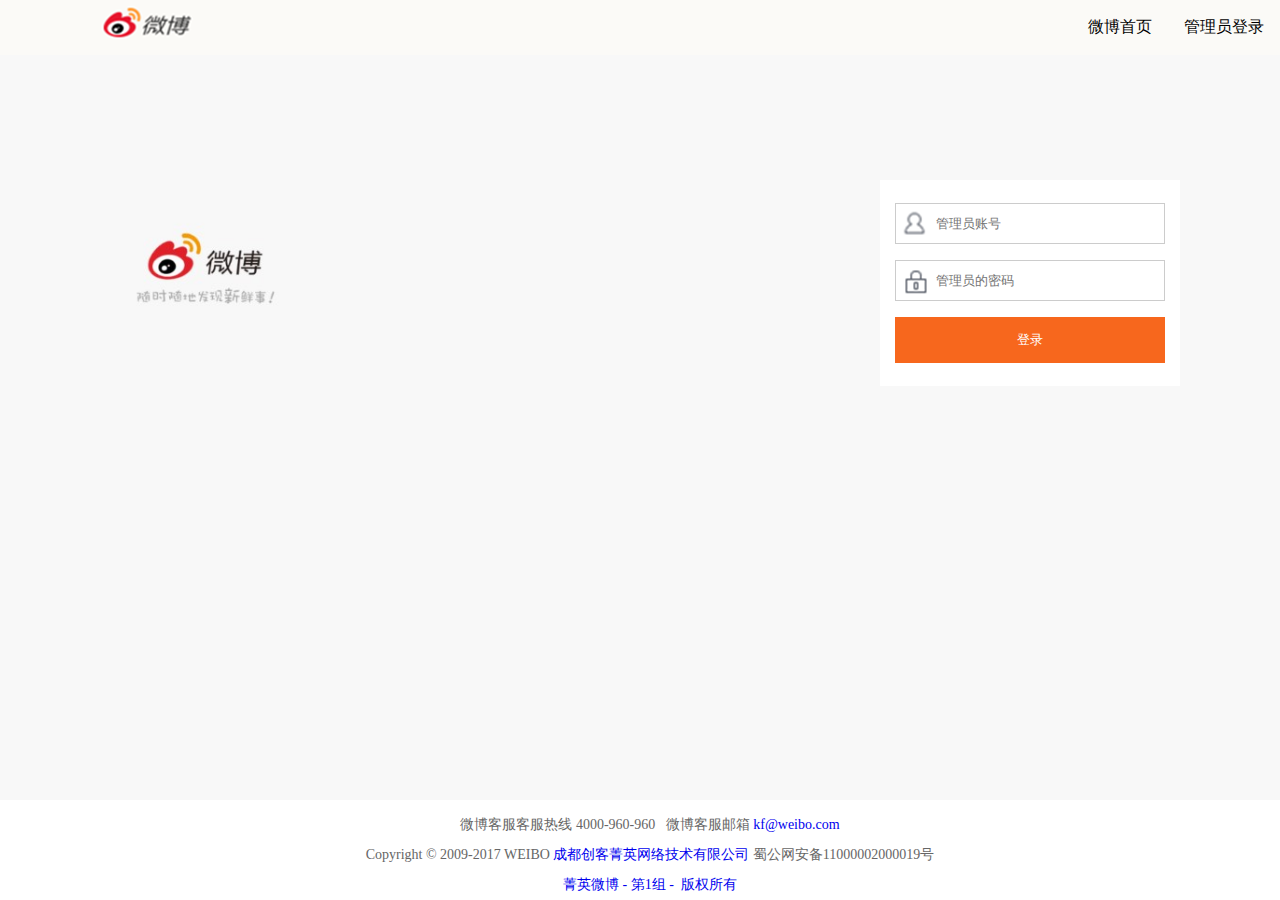
<file: admin/index.html>
<html>

<head>
<meta http-equiv="Content-Type" content="text/html; charset=utf-8" />
<link rel="shortcut icon" href="../images/favicon.ico"
	type="image/x-icon" />
<title>管理员登录</title>
<link href="../css/login.css" rel="stylesheet" />
<link href="../css/base.css" rel="stylesheet" />
<script type="text/javascript" src="../js/login.js"></script>
</head>

<body style="background: #f8f8f8;">
	<!--顶部导航栏-->
	<!--顶部导航栏-->
	<div class="header">
		<!--顶部导航栏logo-->
		<div class="logo">
			<img src="../images/weibo.png" />
		</div>
		<!--导航菜单-->
		<ul>

			<li><a href="./">管理员登录</a></li>
			<li><a href="../">微博首页</a></li>
		</ul>
	</div>
	<!--登录背景-->
	<div class="login_bg"></div>
	<!--登录盒子-->
	<div id="login" class="login">
		<!--登录表单-->
		<form name="loginForm" class="login_content" action="login.action"
			method="post">
			<!--登录内容区-->
			<div class="container">
				<input type="text" placeholder="管理员账号" name="account"
					class="account" id="account" /> <input type="password"
					placeholder="管理员的密码" name="userpass" class="userpass" id="userpass" />

				<button type="submit" onclick="saveInfo(event);">登录</button>
				<a id="result" style="color: red;"></a>
			</div>
		</form>
	</div>
	<!--底部信息栏-->
	<div class="footer">
		<p>
			微博客服客服热线 4000-960-960&nbsp;&nbsp;&nbsp;微博客服邮箱 <a
				href="mailto:kf@weibo.com">kf@weibo.com</a>
		</p>
		<p>
			Copyright © 2009-2017 WEIBO <a href="../about.html" title="点击查看 关于微博">成都创客菁英网络技术有限公司</a>
			蜀公网安备11000002000019号
		</p>
		<p>
			<a href="../about.html" title="点击查看 关于微博">菁英微博 - 第1组 - &nbsp;版权所有</a>
		</p>
	</div>
</body>

</html>
</file>
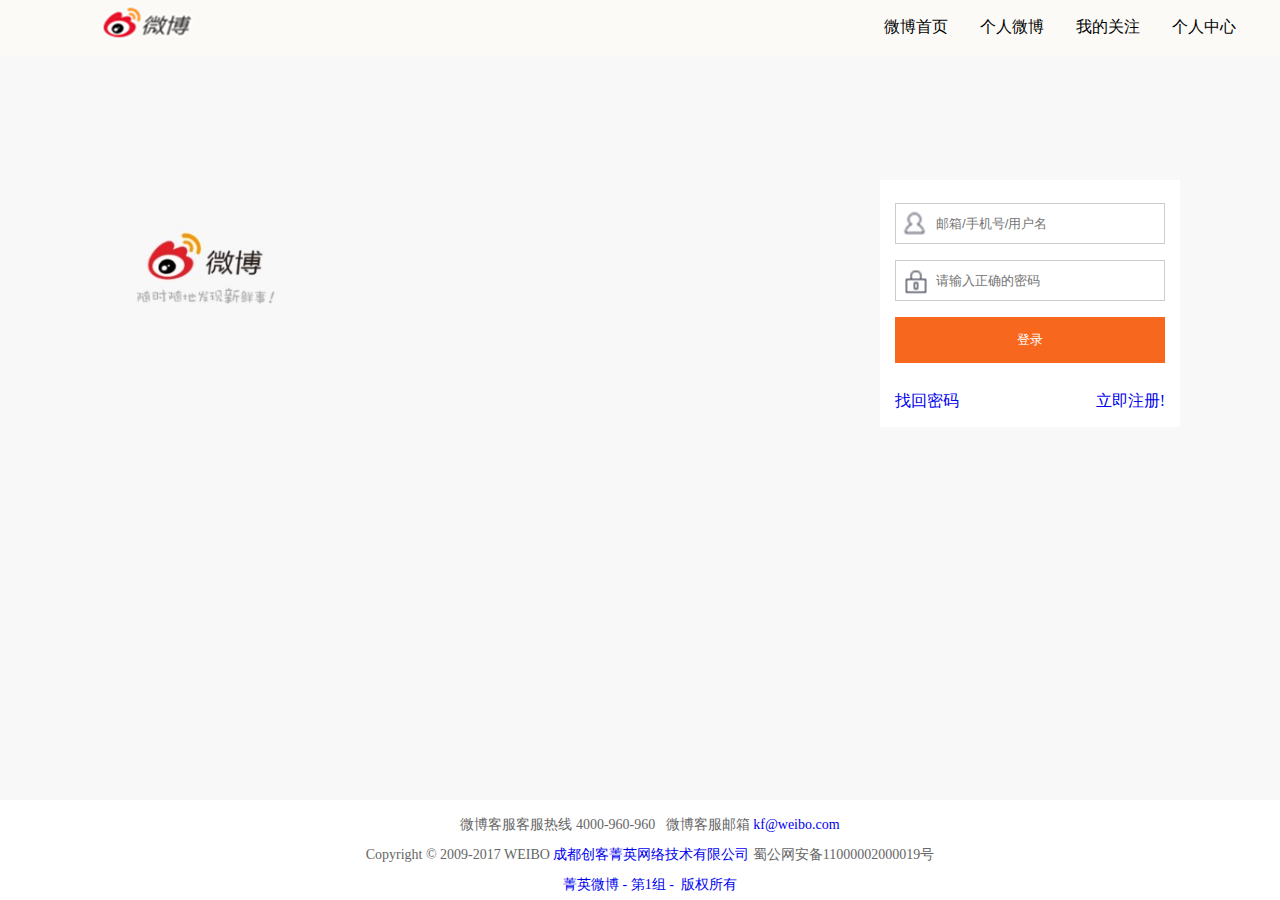
<file: login/index.html>
<html>
<head>
<meta http-equiv="Content-Type" content="text/html; charset=utf-8" />
<link rel="shortcut icon" href="../images/favicon.ico"
	type="image/x-icon" />
<title>登录微博</title>
<link href="../css/login.css" rel="stylesheet" />
<link href="../css/base.css" rel="stylesheet" />
<script type="text/javascript" src="../js/login.js"></script>
<style type="text/css">
table td {
	padding: 10px 0;
}

table td input {
	height: 24px;
}

.header ul {
	padding: 0 28px;
}
</style>
</head>

<body style="background: #f8f8f8;">
	<!--顶部导航栏-->
	<div class="header">
		<!--顶部导航栏logo-->
		<div class="logo">
			<img src="../images/weibo.png" />
		</div>
		<!--导航菜单-->
		<ul>
			<!--登录后可下拉的个人中心，默认隐藏display:none;登陆后display:inline-block;-->
			<li><a href="../userCenter.do">个人中心</a></li>
			<li><a href="../myFollow.do">我的关注</a></li>
			<li><a href="../myWeibo.do">个人微博</a></li>
			<li><a href="../">微博首页</a></li>
		</ul>

	</div>


	<!--登录背景-->
	<div class="login_bg"></div>
	<!--登录盒子-->
	<div id="login" class="login">
		<!--登录表单-->
		<form class="login_content" name="loginForm" action="login.action"
			method="post">
			<!--登录内容区-->
			<div class="container">
				<input type="text" placeholder="邮箱/手机号/用户名" name="account"
					class="account" id="account" /> <input type="password"
					placeholder="请输入正确的密码" name="userpass" class="userpass"
					id="userpass" />

				<button type="submit" onclick="saveInfo(event);">登录</button>

				<p id="result" style="color: red; text-align: center;height: 20px;">
				<p>

					<a href="../findPW/">找回密码</a> <a style="float: right;"
						style="float:right;" href="register.html">立即注册!</a>
			</div>
		</form>
	</div>
	<!--底部信息栏-->
	<div class="footer">
		<p>
			微博客服客服热线 4000-960-960&nbsp;&nbsp;&nbsp;微博客服邮箱 <a
				href="mailto:kf@weibo.com">kf@weibo.com</a>
		</p>
		<p>Copyright © 2009-2017 WEIBO <a href="about.html" title="点击查看 关于微博">成都创客菁英网络技术有限公司</a> 蜀公网安备11000002000019号</p>
		<p><a href="about.html" title="点击查看 关于微博">菁英微博 - 第1组 - &nbsp;版权所有</a></p>
	</div>
</body>

</html>
</file>
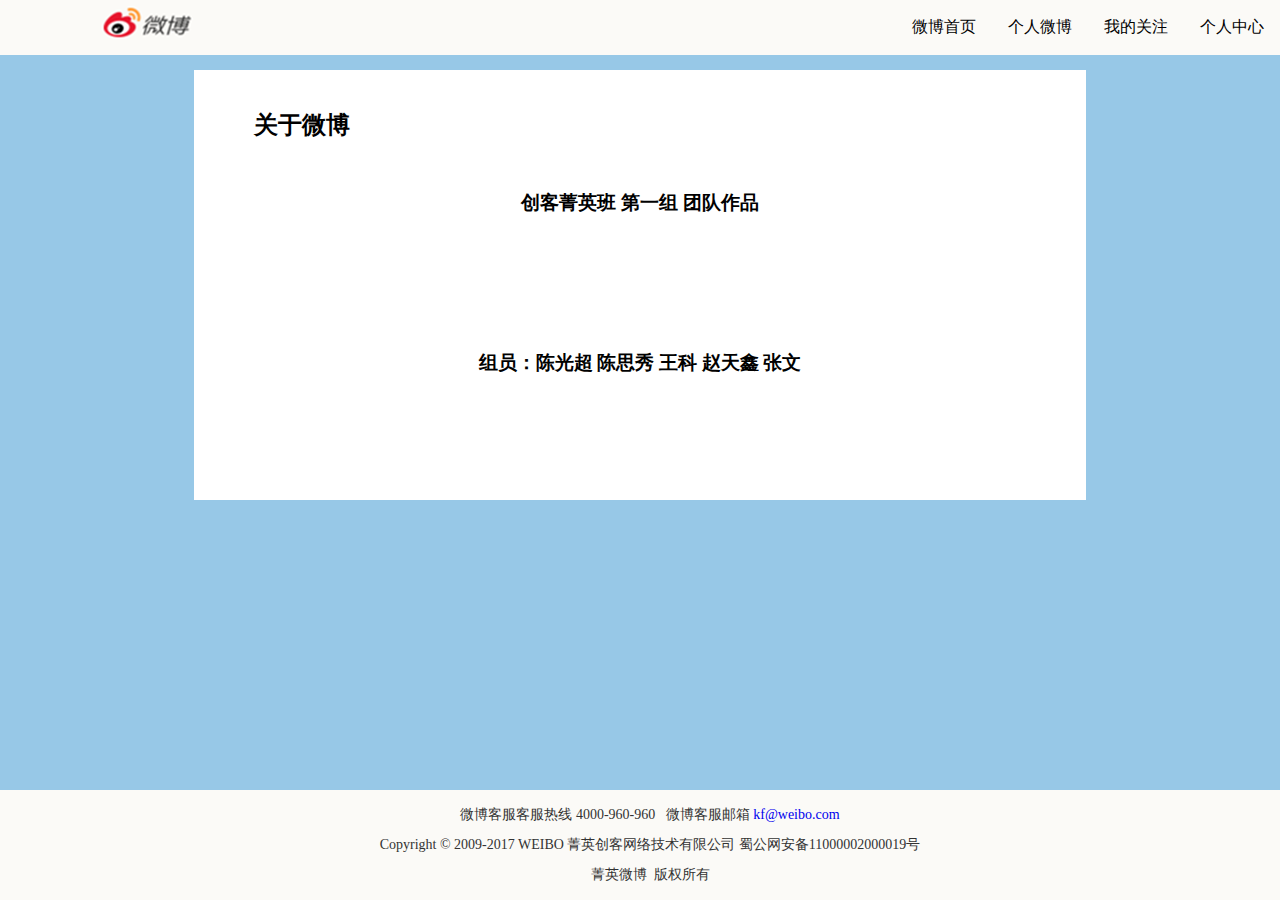
<file: about.html>
<!DOCTYPE html PUBLIC "-//W3C//DTD XHTML 1.0 Transitional//EN" "http://www.w3.org/TR/xhtml1/DTD/xhtml1-transitional.dtd">
<html xmlns="http://www.w3.org/1999/xhtml">

<head>
<meta http-equiv="Content-Type" content="text/html; charset=utf-8" />
<link rel="shortcut icon" href="images/favicon.ico" type="image/x-icon" />
<title>个人中心-微博</title>
<link href="css/base.css" rel="stylesheet" />
<link href="css/about.css" rel="stylesheet" />
</head>

<body>
	<!--顶部导航栏-->
	<div class="header">
		<!--顶部导航栏logo-->
		<div class="logo">
			<img src="images/weibo.png" />
		</div>
		<!--导航菜单-->
		<ul>

			<!--登陆前后div的class一样，因此设置了不同id，请获取不同id改变display-->
			<li><a href="userCenter.do">个人中心</a></li>
			<li><a href="myFollow.do">我的关注</a></li>
			<li><a href="myWeibo.do">个人微博</a></li>
			<li><a href="./">微博首页</a></li>
		</ul>
	</div>
	<!--内容区-->
	<div class="content">
		<div class="title">
			<h2>关于微博</h2>
		</div>
		<h3 style="text-align: center;">创客菁英班 第一组 团队作品</h3>
		<h3>组员：陈光超 陈思秀 王科 赵天鑫 张文</h3>
	</div>

	<!--底部信息栏-->
	<div class="footer">
		<p>
			微博客服客服热线 4000-960-960&nbsp;&nbsp;&nbsp;微博客服邮箱 <a
				href="mailto:kf@weibo.com">kf@weibo.com</a>
		</p>
		<p>Copyright © 2009-2017 WEIBO 菁英创客网络技术有限公司 蜀公网安备11000002000019号</p>
		<p>菁英微博 &nbsp;版权所有</p>
	</div>
</body>

</html>
</file>
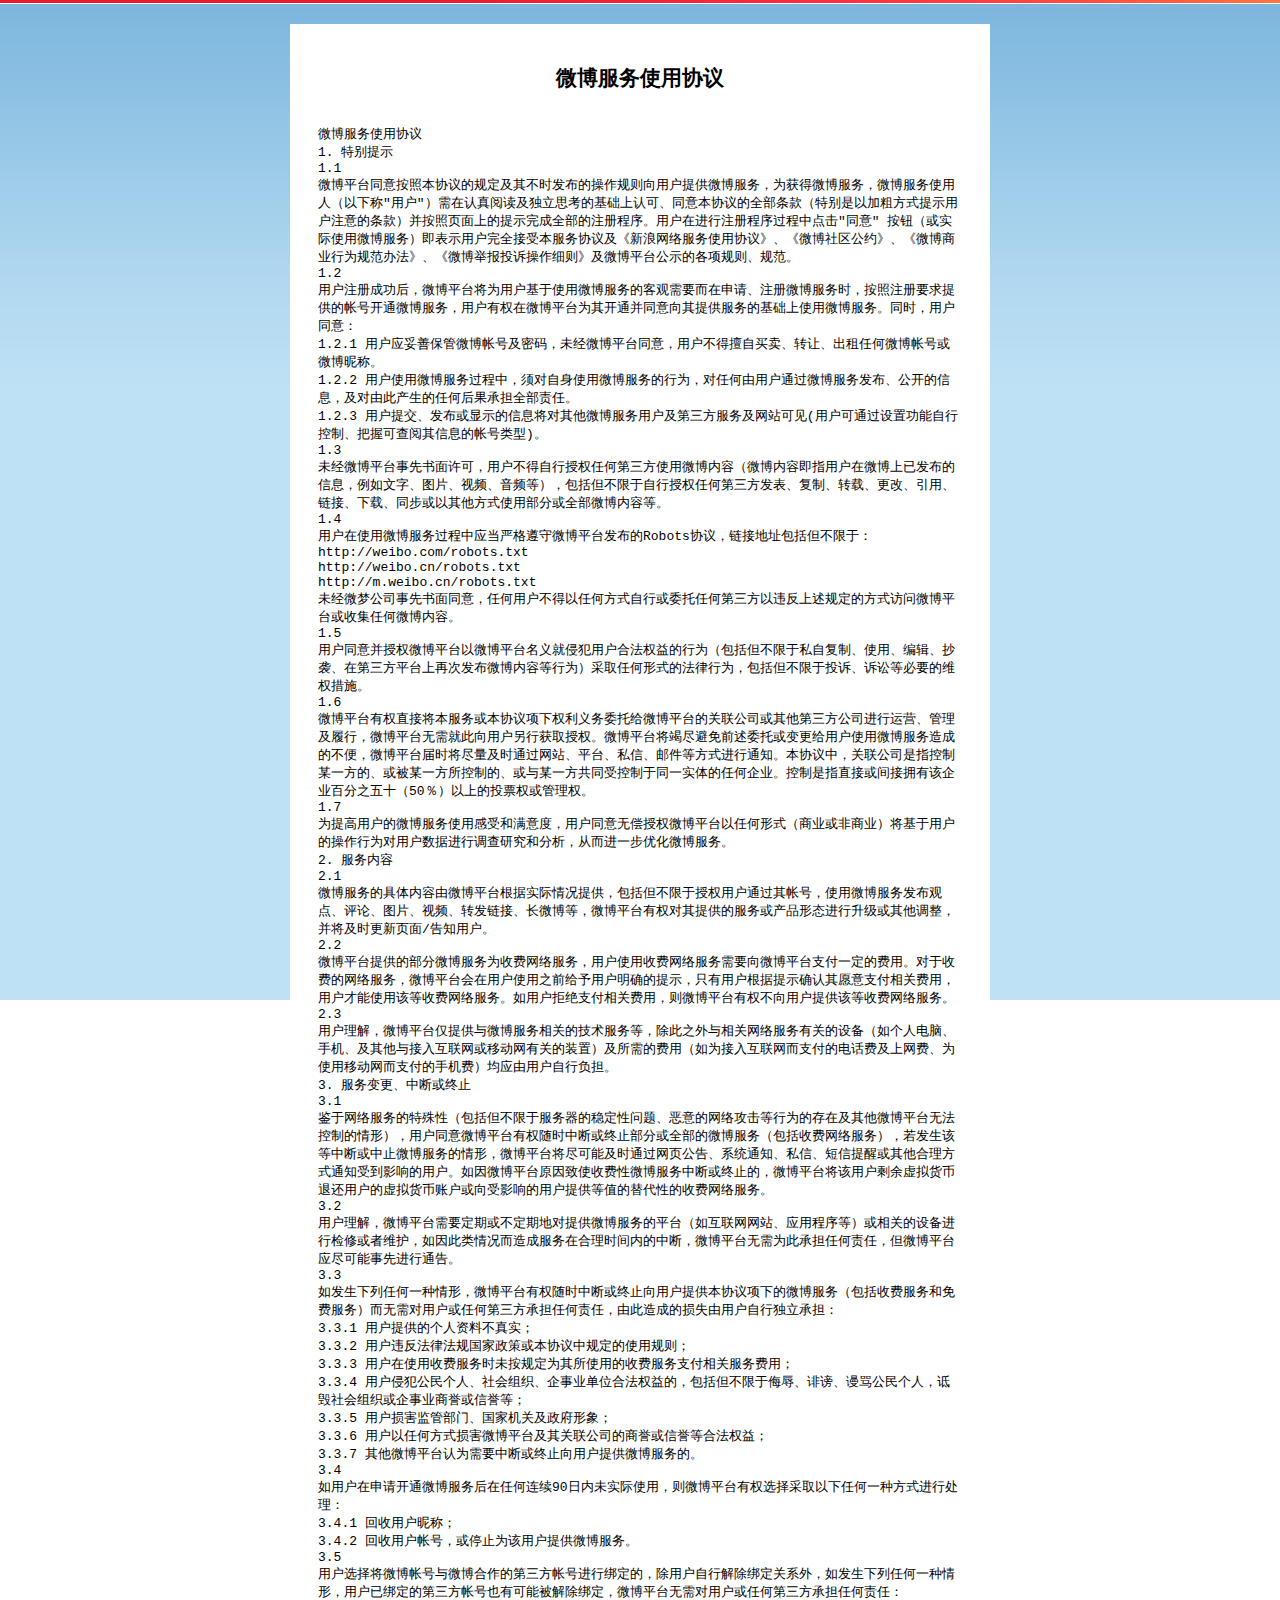
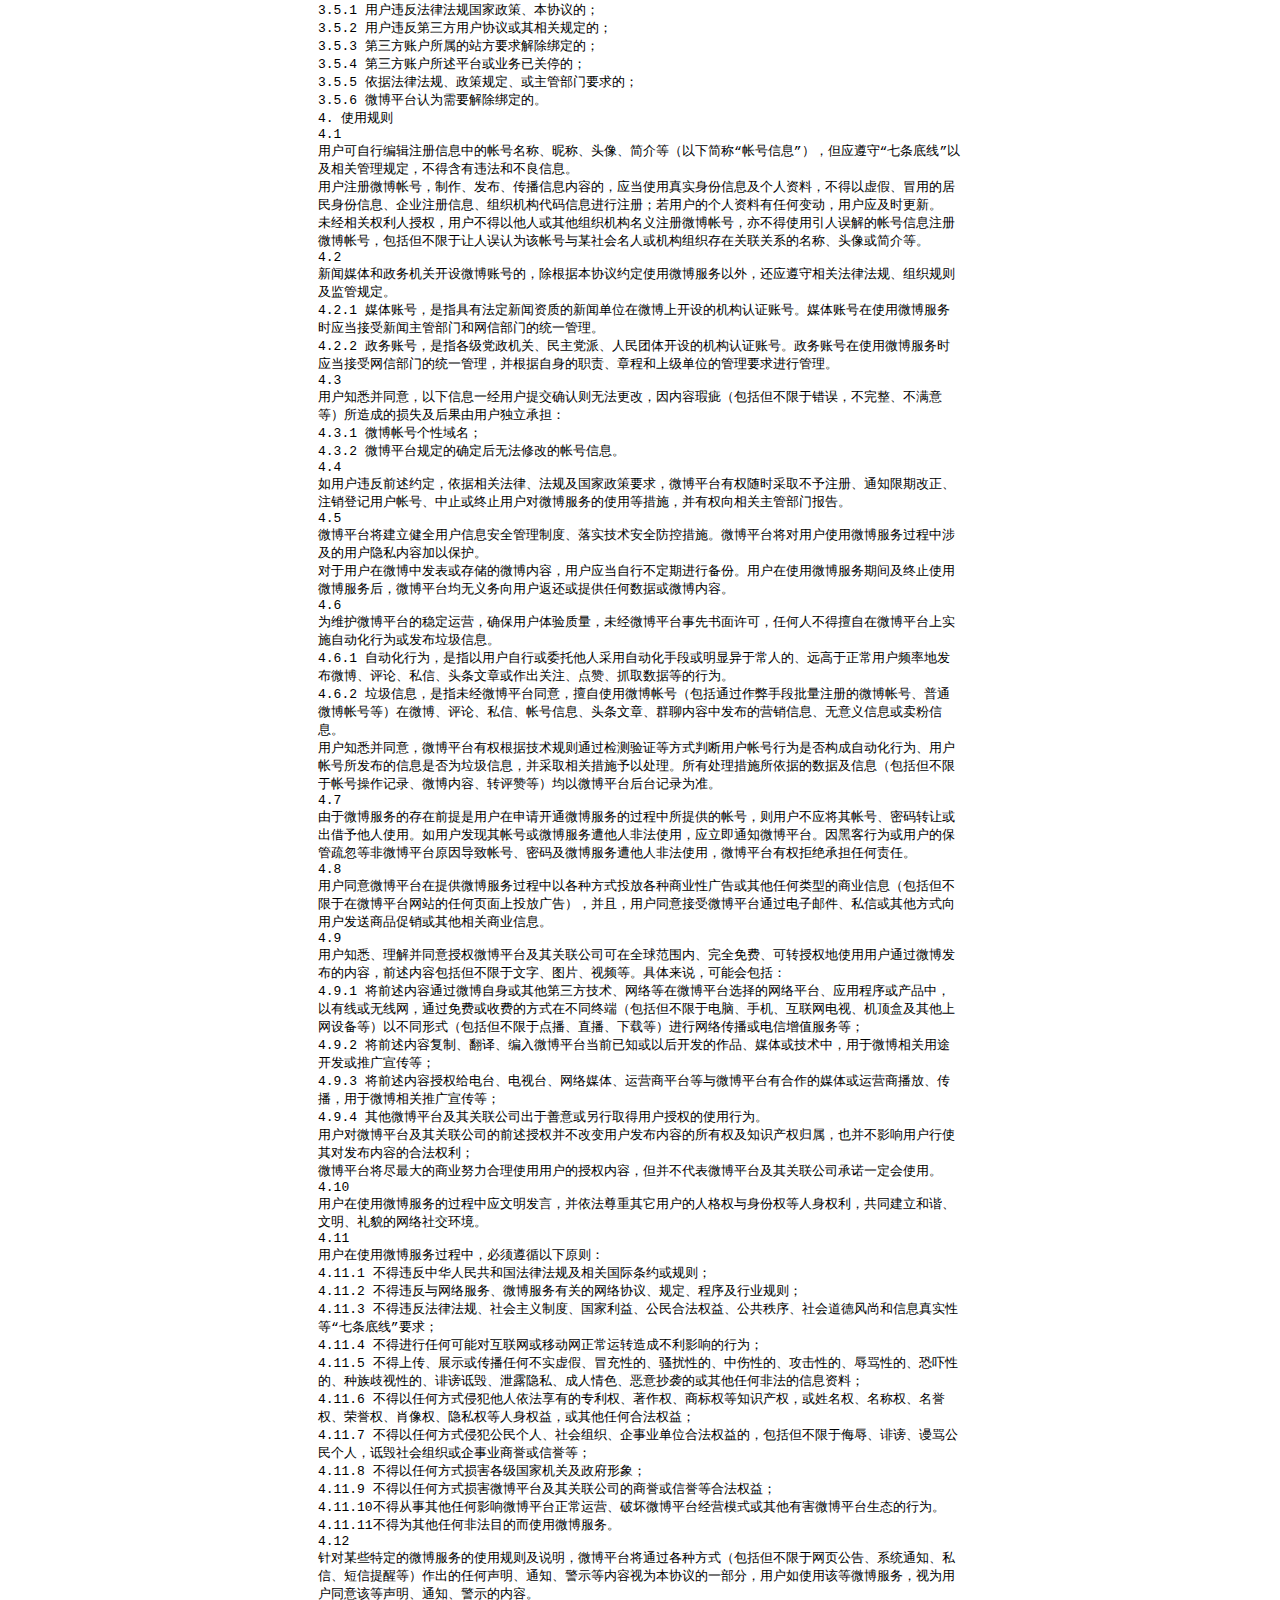
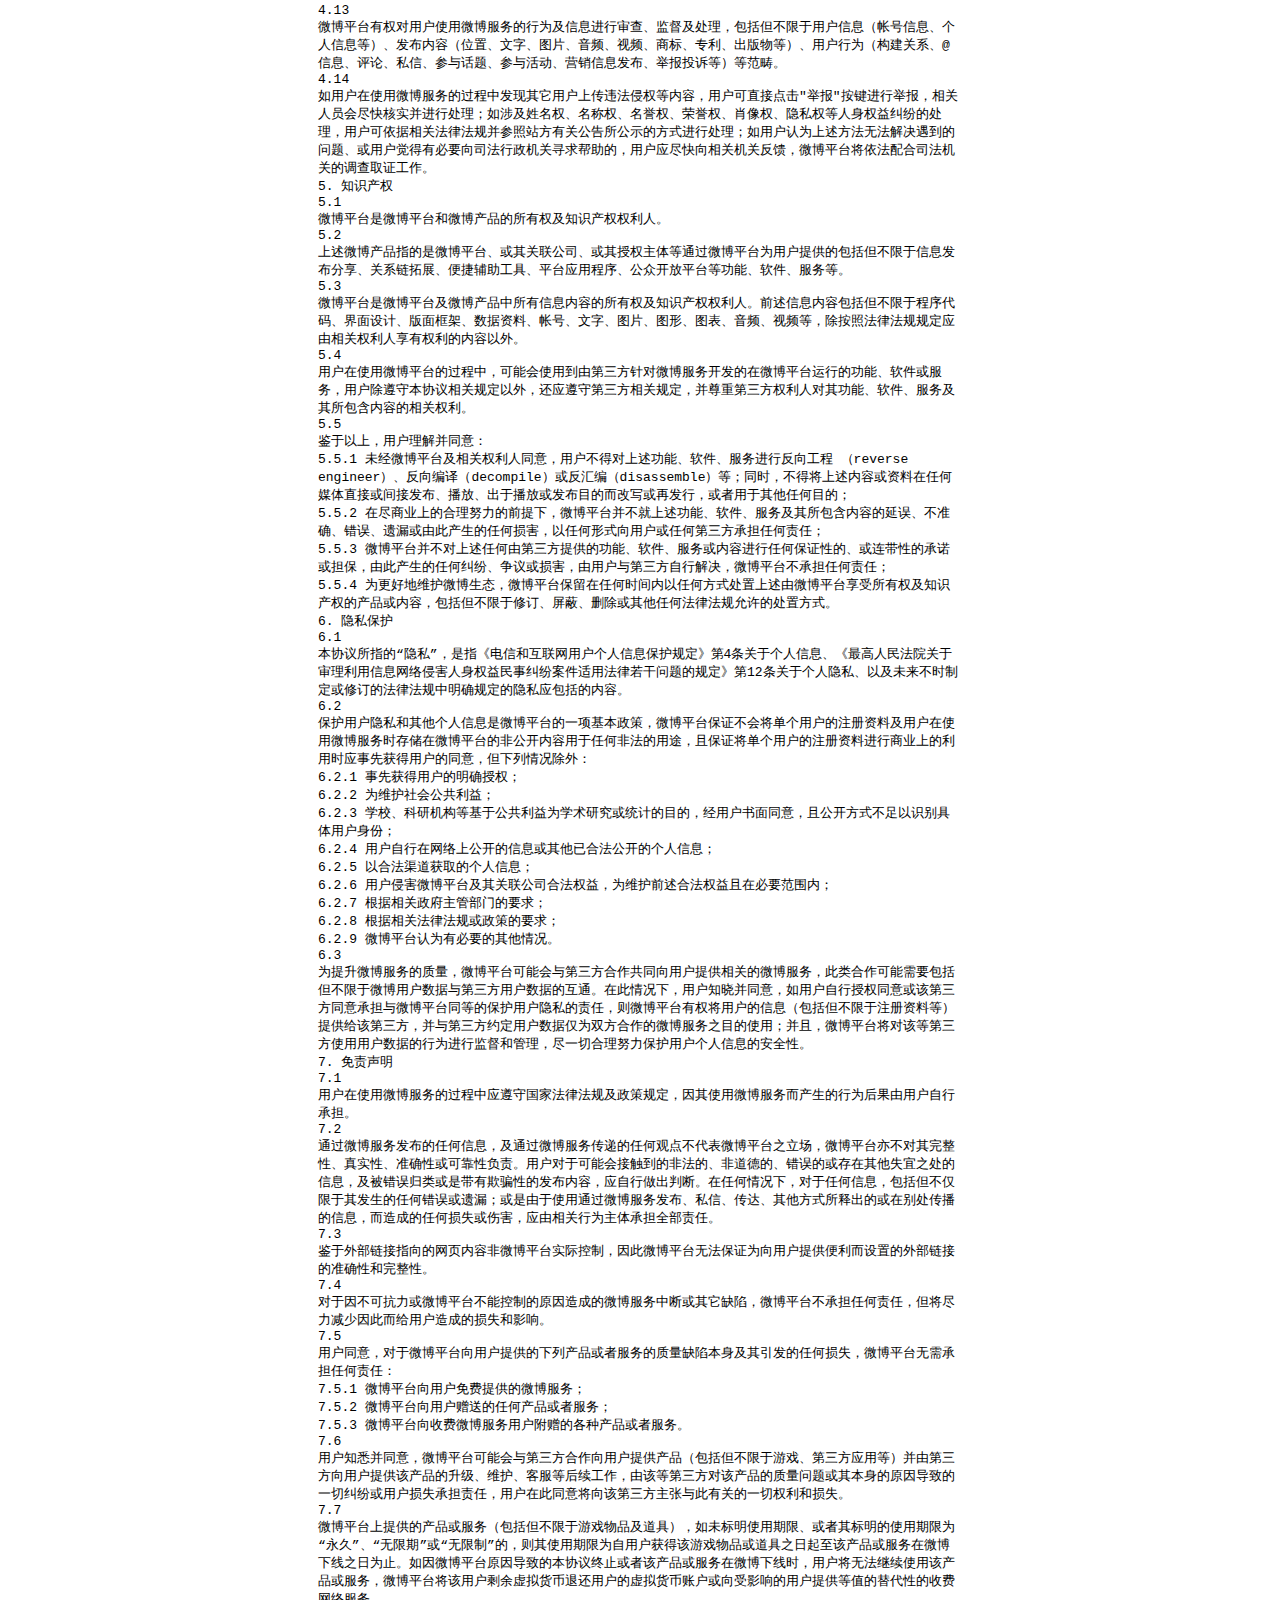
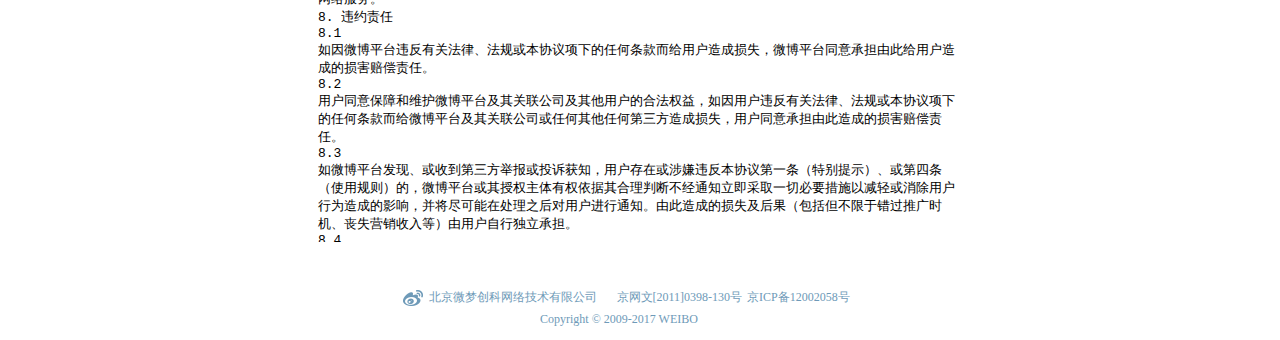
<file: login/agreement.html>
<!DOCTYPE html>
<html>
<head>
<title>《菁英微博服务使用协议》</title>
<meta charset="utf-8">
<link rel="shortcut icon" type="icon" href="../img/logo.jpg">
<link rel="stylesheet" type="text/css" href="../css/common.css">
<script type="text/javascript" src="../js/exio.js"></script>
<style type="text/css">
body{width: 100%; height: 100%; min-width: 700px; background: url(../img/reg_repeat_bg.png) repeat-x; background-attachment: fixed;}
.agreement{width: 660px; overflow: hidden; background-color: white; margin: 20px auto; padding: 20px; display: block;}
.agreement h2{text-align: center; margin: 20px;}
.agreement iframe{width: 100%; border:none;}
.footer{width: 700px;}
.com{width: 475px;}
.language{float: none; width: 200px; display: block;}
</style>
<script type="text/javascript">
window.onload=function(){
	ex(".agreement iframe").style.height="4930px";
	ex(".agreement iframe").src="../doc/agreement.txt";
}
</script>
</head>
<body>
<div class="top_line background"></div>
<div class="agreement">
	<h2>微博服务使用协议</h2>
    <iframe></iframe>
</div>
<div class="footer width center hidden clear">
	<div class="com center clear">
		<span class="footer_icon background left"></span>
    	<p class="left">北京微梦创科网络技术有限公司</p>
    	<a class="a left" target="_blank">京网文[2011]0398-130号</a>
     	<a class="a left" target="_blank">京ICP备12002058号</a>
	</div>
	<div class="language width center clear">
		<span>Copyright © 2009-2017 WEIBO</span>
	</div>
</div>
</body>
</html>
</file>
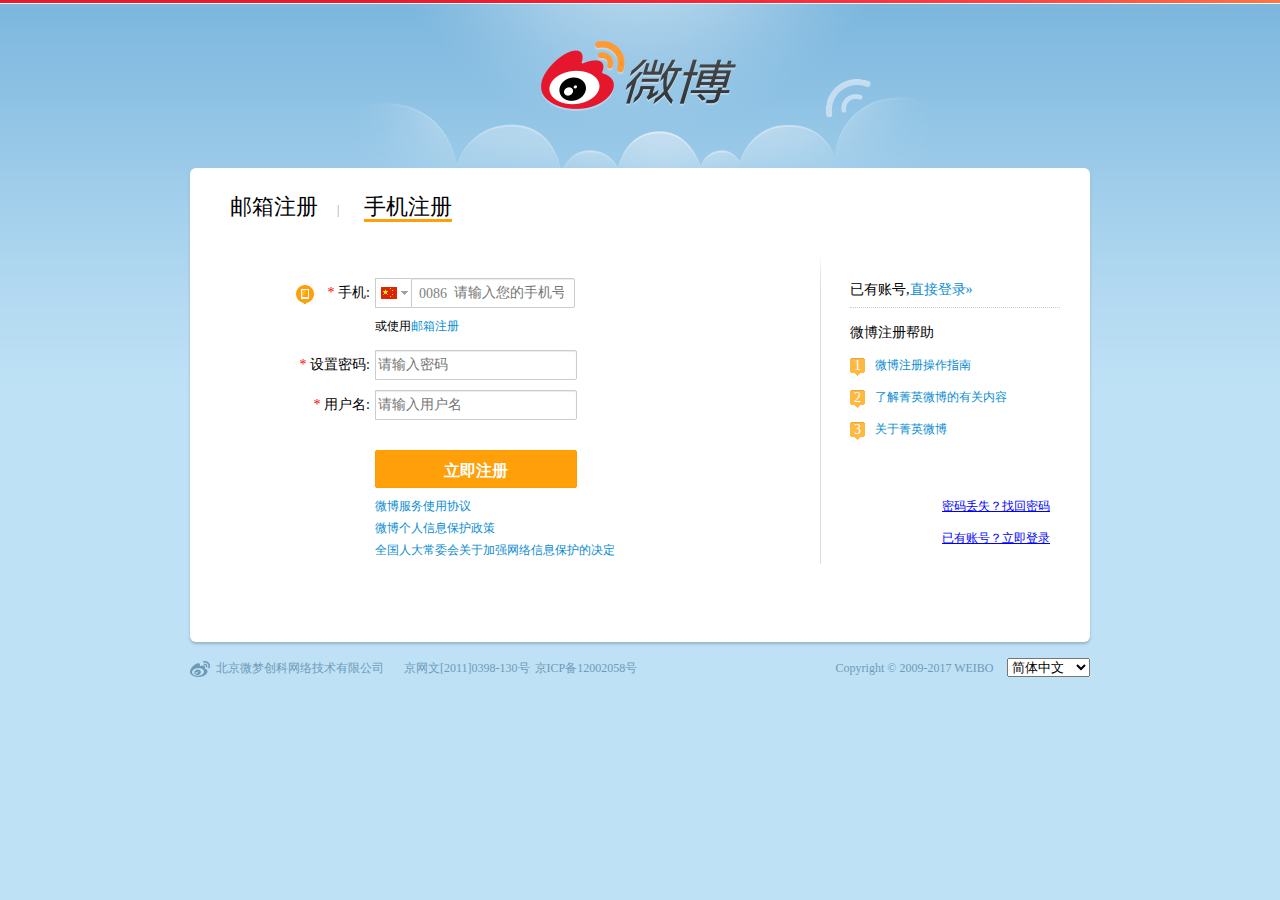
<file: login/register-phone.html>
<!DOCTYPE html>
<html>
<!-- 
author:exio
date:2017-12-29
 -->
<head>
<title>微博注册-手机注册</title>
<meta charset="utf-8">
<link rel="shortcut icon" type="icon" href="../img/logo.jpg">
<link rel="stylesheet" type="text/css" href="../css/common.css">
<link rel="stylesheet" type="text/css" href="../css/signup.css">
<script type="text/javascript" src="../js/exio.js"></script>
<script type="text/javascript" src="../js/M_ajax.js"></script>
<style type="text/css">
.mobile_icon {
	width: 20px;
	height: 23px;
	background: url(../img/methods.png) no-repeat 0 -23px;
	margin-right: 9px;
	vertical-align: middle;
	display: inline-block;
}

.flag {
	width: 27px;
	height: 12px;
	padding: 8px 4px;
	display: block;
	background: url(../img/reg_flag.png) no-repeat 5px 8px;
	cursor: pointer;
	border: 1px solid #ccc;
	border-right: none;
}

.flag:hover {
	background-color: #f2f2f2;
}
</style>
<script type="text/javascript">
	window.onload = function() {
		var mobile_true = false;
		ex(".acc_code").onfocus = function() {
			ex(".acc_inp").style.border = "1px solid #ff9b01";
			ex("#acc_warn").style.display = "block";
			ex("#acc_warn span").style.background = "url(../img/ico_warn.png) no-repeat 0 -200px";
			ex("#acc_warn p").style.color = "#000";
			ex("#acc_warn p").innerHTML = "请输入手机号码";
		}
		ex(".acc_code").onblur = function() {
			ex(".acc_inp").style.border = "1px solid #ccc";
			var patrn = /^1[3|4|5|6|7|8|9][0-9]\d{4,8}$/;
			if (ex(".acc_code").value != "") {
				var patrn_true = patrn.test((ex(".acc_code").value));
				if (patrn_true == true) {
					var mobile_url = "isHavePhone.do?value="
							+ ex(".acc_code").value;
					ajax
							.post(mobile_url)
							.then(
									function(response) {
										var mobile_acc = response.responseText;
										var mobile_obj = eval(mobile_acc);
										var mobile_check = mobile_obj.pop();
										if (mobile_check.value == true) {
											ex("#acc_warn p").innerHTML = "";
											ex("#acc_warn span").style.background = "url(../img/ico_warn.png) no-repeat 0 0px";
											mobile_true = true;
										} else {
											ex("#acc_warn p").style.color = "#F00";
											ex("#acc_warn p").innerHTML = "手机号已注册！";
											ex("#acc_warn span").style.background = "url(../img/ico_warn.png) no-repeat 0 -250px";
											mobile_true = false;
										}
									});
				} else {
					ex("#acc_warn p").style.color = "#F00";
					ex("#acc_warn p").innerHTML = "请输入正确的手机号码";
					ex("#acc_warn span").style.background = "url(../img/ico_warn.png) no-repeat 0 -250px";
				}
			} else {
				ex("#acc_warn p").style.color = "#F00";
				ex("#acc_warn p").innerHTML = "请输入手机号码";
				ex("#acc_warn span").style.background = "url(../img/ico_warn.png) no-repeat 0 -250px";
			}
		}

		var pass_true = false;
		ex(".pass").onfocus = function() {
			ex("#pass_inp").style.border = "1px solid #ff9b01";
			ex("#pass_warn").style.display = "block";
			ex("#pass_warn span").style.background = "url(../img/ico_warn.png) no-repeat 0 -200px";
			ex("#pass_warn p").style.color = "#000";
			ex("#pass_warn p").innerHTML = "请设置密码";
		}
		ex(".pass").onblur = function() {
			ex("#pass_inp").style.border = "1px solid #ccc";
			var patrn = /^[a-zA-Z0-9\-\|\#\$\%\^\*\.\~\+]{6,12}$/;
			if (ex(".pass").value != "") {
				pass_true = patrn.test((ex(".pass").value));
				if (pass_true == true) {
					ex("#pass_warn p").innerHTML = "";
					ex("#pass_warn span").style.background = "url(../img/ico_warn.png) no-repeat 0 0px";
				} else {
					ex("#pass_warn p").style.color = "#F00";
					ex("#pass_warn p").innerHTML = "密码位数为6-16位";
					ex("#pass_warn span").style.background = "url(../img/ico_warn.png) no-repeat 0 -250px";
				}
			} else {
				ex("#pass_warn p").style.color = "#F00";
				ex("#pass_warn p").innerHTML = "请设置密码";
				ex("#pass_warn span").style.background = "url(../img/ico_warn.png) no-repeat 0 -250px";
			}
		}

		var user_true = false;
		ex("#user").onfocus = function() {
			ex("#user_inp").style.border = "1px solid #ff9b01";
			ex("#user_warn").style.display = "block";
			ex("#user_warn span").style.background = "url(../img/ico_warn.png) no-repeat 0 -200px";
			ex("#user_warn p").style.color = "#000";
			ex("#user_warn p").innerHTML = "请输入用户名";
		}
		ex("#user").onblur = function() {
			ex("#user_inp").style.border = "1px solid #ccc";
			if (ex("#user").value != "") {
				var patrn = /^[0-9\-\|\#\$\%\^\*\.\~\+]+/;
				if (patrn.test(ex("#user").value) == false) {
					var user_url = "isHaveUsername.do?value="
							+ ex("#user").value;
					ajax
							.post(user_url)
							.then(
									function(response) {
										var email_user = response.responseText;
										var user_obj = eval(email_user);
										var user_check = user_obj.pop();
										if (user_check.value == true) {
											ex("#user_warn p").innerHTML = "";
											ex("#user_warn span").style.background = "url(../img/ico_warn.png) no-repeat 0 0px";
											user_true = true;
										} else {
											ex("#user_warn p").style.color = "#F00";
											ex("#user_warn p").innerHTML = "用户名已存在";
											ex("#user_warn span").style.background = "url(../img/ico_warn.png) no-repeat 0 -250px";
											user_true = false;
										}
									});
				} else {
					ex("#user_warn p").style.color = "#F00";
					ex("#user_warn p").innerHTML = "用户名不能以数字和特殊字符开头";
					ex("#user_warn span").style.background = "url(../img/ico_warn.png) no-repeat 0 -250px";
					user_true = false;
				}
			} else {
				ex("#user_warn p").style.color = "#F00";
				ex("#user_warn p").innerHTML = "请输入用户名";
				ex("#user_warn span").style.background = "url(../img/ico_warn.png) no-repeat 0 -250px";
			}
		}
		ex(".havein").onclick = function() {
			if (mobile_true && pass_true && user_true) {
				document.mobile_sign.submit();
			} else {
				alert("请完善注册信息");
			}
		}

		ex(".flag").onclick = function() {
			alert("暂不支持其他地区登录");
		}
		ex(".language select").onclick = function() {
			alert("暂不支持其他语言");
		}
	}
</script>
</head>
<body>
	<div class="top_line background"></div>
	<div class="top width background center">
		<span class="top_logo background center"></span>
	</div>
	<div class="content width center height clear">
		<div class="tab">
			<a href="register.html">邮箱注册</a><span>|</span> <a class="tab_select"
				href="register-phone.html">手机注册</a>
		</div>
		<div class="sign_mes width hidden">
			<div class="sign_imfor left hidden clear">
				<form name="mobile_sign" action="register.action" method="post">
					<div class="infor hidden clear">
						<div class="tit left">
							<span class="mobile_icon"></span> <a>*</a> <label>手机:</label>
						</div>
						<div class="inp left clear">
							<span class="flag left"></span>
							<div class="acc_inp inp_style left clear">
								<span class="inp_font left">0086</span> <input type="text"
									class="acc_code inp_font left" maxlength="11"
									placeholder="请输入您的手机号" name="phone">
							</div>
						</div>
						<div class="inp_warn left clear" id="acc_warn">
							<span class="left"></span>
							<p class="left"></p>
						</div>
					</div>
					<div class="sign_method hidden clear">
						<p class="left">或使用</p>
						<a class="a left" href="register.html">邮箱注册</a>
					</div>
					<div class="infor hidden clear">
						<div class="tit left">
							<a>*</a> <label>设置密码:</label>
						</div>
						<div class="inp inp_style left clear" id="pass_inp">
							<input type="password" class="pass inp_font left" maxlength="16"
								placeholder="请输入密码" name="userpass">
						</div>
						<div class="inp_warn left clear" id="pass_warn">
							<span class="left"></span>
							<p class="left"></p>
						</div>
					</div>
					<div class="infor hidden clear">
						<div class="tit left">
							<a>*</a> <label>用户名:</label>
						</div>
						<div class="inp inp_style left clear" id="user_inp">
							<input type="text" class="inp_width inp_font left" id="user"
								maxlength="16" placeholder="请输入用户名" name="username">
						</div>
						<div class="inp_warn left clear" id="user_warn">
							<span class="left"></span>
							<p class="left"></p>
						</div>
					</div>
					<div class="havein inp clear">立即注册</div>
				</form>
				<div class="agreement">
					<a class="a" target="_blank" href="agreement.html">微博服务使用协议</a> <a
						class="a" target="_blank">微博个人信息保护政策</a> <a class="a"
						target="_blank">全国人大常委会关于加强网络信息保护的决定</a>
				</div>
			</div>
			<div class="help hidden clear">
				<div class="turn_login hidden clear">
					<span class="left">已有账号,</span> <a class="a" href="../login/">直接登录»</a>
				</div>
				<p>微博注册帮助</p>
				<ul class="sign_help hidden clear">
					<li class="hidden clear"><span class="left">1</span> <a
						class="a left" target="_blank">微博注册操作指南</a></li>
					<li class="hidden clear"><span class="left">2</span> <a
						class="a left" target="_blank">了解菁英微博的有关内容</a></li>
					<li class="hidden clear"><span class="left">3</span> <a
						class="a left" target="_blank" href="../about.html">关于菁英微博</a></li>
				</ul>
				<a class="help_more a" target="_blank" href="../findPW/">密码丢失？找回密码</a>
				<a class="help_more a" target="_blank" href="../login/">已有账号？立即登录</a>
			</div>
		</div>
	</div>
	<div class="footer width center hidden clear">
		<span class="footer_icon background left"></span>
		<p class="left">北京微梦创科网络技术有限公司</p>
		<a class="a left" target="_blank">京网文[2011]0398-130号</a> <a
			class="a left" target="_blank">京ICP备12002058号</a>
		<div class="language">
			<span>Copyright © 2009-2017 WEIBO</span> <select>
				<option>简体中文</option>
				<option>中文(台湾)</option>
				<option>中文(香港)</option>
				<option>English</option>
			</select>
		</div>
	</div>
</body>
</html>
</file>
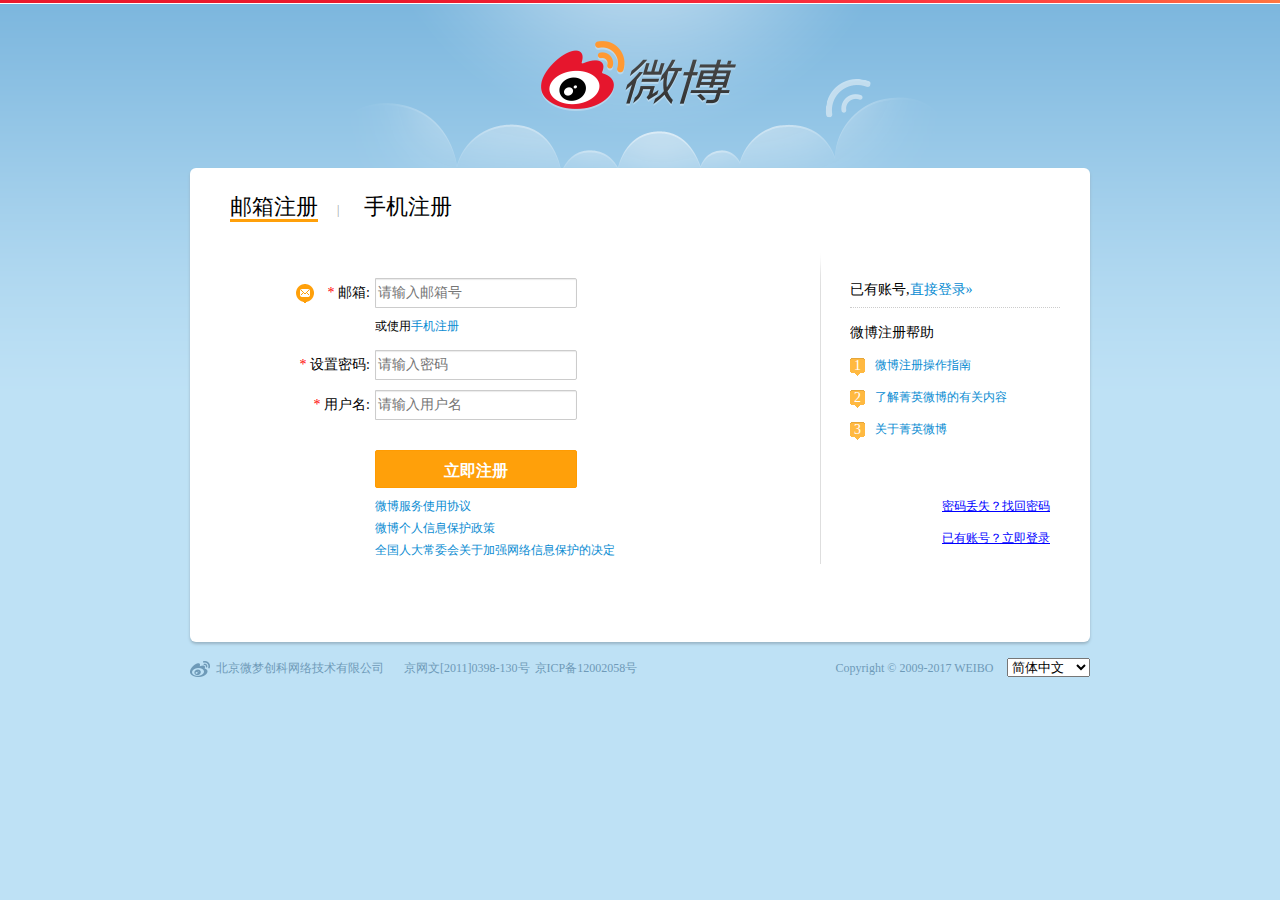
<file: login/register.html>
<!DOCTYPE html>
<html>
<!-- 
author:exio
date:2017-12-29
 -->
<head>
<title>微博注册-邮箱注册</title>
<meta charset="utf-8">
<link rel="shortcut icon" type="icon" href="../img/logo.jpg">
<link rel="stylesheet" type="text/css" href="../css/common.css">
<link rel="stylesheet" type="text/css" href="../css/signup.css">
<script type="text/javascript" src="../js/exio.js"></script>
<script type="text/javascript" src="../js/M_ajax.js"></script>
<style type="text/css">
.email_icon {
	width: 20px;
	height: 23px;
	background: url(../img/methods.png) no-repeat 0 0px;
	margin-right: 9px;
	vertical-align: middle;
	display: inline-block;
}
</style>
<script type="text/javascript">
	window.onload = function() {
		var email_true = false;
		ex("#acc").onfocus = function() {
			ex("#acc_inp").style.border = "1px solid #ff9b01";
			ex("#acc_warn").style.display = "block";
			ex("#acc_warn span").style.background = "url(../img/ico_warn.png) no-repeat 0 -200px";
			ex("#acc_warn p").style.color = "#000";
			ex("#acc_warn p").innerHTML = "请输入邮箱号";
		}
		ex("#acc").onblur = function() {
			ex("#acc_inp").style.border = "1px solid #ccc";
			var patrn = /^[a-zA-Z0-9]+([._\\-]*[a-zA-Z0-9])*@([a-zA-Z0-9]+[-a-zA-Z0-9]*[a-zA-Z0-9]+.){1,63}[a-zA-Z0-9]+$/;
			if (ex("#acc").value != "") {
				var patrn_check = patrn.test((ex("#acc").value));
				if (patrn_check == true) {
					var acc_url = "isHaveEmail.do?value=" + ex("#acc").value;
					ajax
							.post(acc_url)
							.then(
									function(response) {
										var email_acc = response.responseText;
										var email_obj = eval(email_acc);
										var email_check = email_obj.pop();
										if (email_check.value == true) {
											ex("#acc_warn p").innerHTML = "";
											ex("#acc_warn span").style.background = "url(../img/ico_warn.png) no-repeat 0 0px";
											email_true = true;
										} else {
											ex("#acc_warn p").style.color = "#F00";
											ex("#acc_warn p").innerHTML = "邮箱号已注册!";
											ex("#acc_warn span").style.background = "url(../img/ico_warn.png) no-repeat 0 -250px";
											email_true = false;
										}
									});
				} else {
					ex("#acc_warn p").style.color = "#F00";
					ex("#acc_warn p").innerHTML = "请输入正确的邮箱号";
					ex("#acc_warn span").style.background = "url(../img/ico_warn.png) no-repeat 0 -250px";
				}
			} else {
				ex("#acc_warn p").style.color = "#F00";
				ex("#acc_warn p").innerHTML = "请输入邮箱号";
				ex("#acc_warn span").style.background = "url(../img/ico_warn.png) no-repeat 0 -250px";
			}
		}

		var pass_true = false;
		ex(".pass").onfocus = function() {
			ex("#pass_inp").style.border = "1px solid #ff9b01";
			ex("#pass_warn").style.display = "block";
			ex("#pass_warn span").style.background = "url(../img/ico_warn.png) no-repeat 0 -200px";
			ex("#pass_warn p").style.color = "#000";
			ex("#pass_warn p").innerHTML = "请设置密码";
		}
		ex(".pass").onblur = function() {
			ex("#pass_inp").style.border = "1px solid #ccc";
			var patrn = /^[a-zA-Z0-9\-\|\#\$\%\^\*\.\~\+]{6,12}$/;
			if (ex(".pass").value != "") {
				pass_true = patrn.test((ex(".pass").value));
				if (pass_true == true) {
					ex("#pass_warn p").innerHTML = "";
					ex("#pass_warn span").style.background = "url(../img/ico_warn.png) no-repeat 0 0px";
				} else {
					ex("#pass_warn p").style.color = "#F00";
					ex("#pass_warn p").innerHTML = "密码位数为6-16位";
					ex("#pass_warn span").style.background = "url(../img/ico_warn.png) no-repeat 0 -250px";
				}
			} else {
				ex("#pass_warn p").style.color = "#F00";
				ex("#pass_warn p").innerHTML = "请设置密码";
				ex("#pass_warn span").style.background = "url(../img/ico_warn.png) no-repeat 0 -250px";
			}
		}

		var user_true = false;
		ex("#user").onfocus = function() {
			ex("#user_inp").style.border = "1px solid #ff9b01";
			ex("#user_warn").style.display = "block";
			ex("#user_warn span").style.background = "url(../img/ico_warn.png) no-repeat 0 -200px";
			ex("#user_warn p").style.color = "#000";
			ex("#user_warn p").innerHTML = "请输入用户名";
		}
		ex("#user").onblur = function() {
			ex("#user_inp").style.border = "1px solid #ccc";
			if (ex("#user").value != "") {
				var patrn = /^[0-9\-\|\#\$\%\^\*\.\~\+]+/;
				if (patrn.test(ex("#user").value) == false) {
					var user_url = "isHaveUsername.do?value="
							+ ex("#user").value;
					ajax
							.post(user_url)
							.then(
									function(response) {
										var email_user = response.responseText;
										var user_obj = eval(email_user);
										var user_check = user_obj.pop();
										if (user_check.value == true) {
											ex("#user_warn p").innerHTML = "";
											ex("#user_warn span").style.background = "url(../img/ico_warn.png) no-repeat 0 0px";
											user_true = true;
										} else {
											ex("#user_warn p").style.color = "#F00";
											ex("#user_warn p").innerHTML = "用户名已存在";
											ex("#user_warn span").style.background = "url(../img/ico_warn.png) no-repeat 0 -250px";
											user_true = false;
										}
									});
				} else {
					ex("#user_warn p").style.color = "#F00";
					ex("#user_warn p").innerHTML = "用户名不能以数字和特殊字符开头";
					ex("#user_warn span").style.background = "url(../img/ico_warn.png) no-repeat 0 -250px";
					user_true = false;
				}
			} else {
				ex("#user_warn p").style.color = "#F00";
				ex("#user_warn p").innerHTML = "请输入用户名";
				ex("#user_warn span").style.background = "url(../img/ico_warn.png) no-repeat 0 -250px";
			}
		}
		ex(".havein").onclick = function() {
			if (email_true && pass_true && user_true) {
				document.mobile_sign.submit();
			} else {
				alert("请完善注册信息或校准信息");
			}
		}

		ex(".language select").onclick = function() {
			alert("暂不支持其他语言");
		}
	}
</script>
</head>
<body>
	<div class="top_line background"></div>
	<div class="top width background center">
		<span class="top_logo background center"></span>
	</div>
	<div class="content width center height clear">
		<div class="tab">
			<a class="tab_select" href="register.html">邮箱注册</a><span>|</span>
			<a href="register-phone.html">手机注册</a>
		</div>
		<div class="sign_mes width hidden">
			<div class="sign_imfor left hidden clear">
				<form name="mobile_sign" action="register.action" method="post">
					<div class="infor hidden clear">
						<div class="tit left">
							<span class="email_icon"></span> <a>*</a> <label>邮箱:</label>
						</div>
						<div class="inp left clear">
							<span class="flag left"></span>
							<div class="inp inp_style left clear" id="acc_inp">
								<input type="text" class="inp_width inp_font left" id="acc"
									placeholder="请输入邮箱号" name="email">
							</div>
						</div>
						<div class="inp_warn left clear" id="acc_warn">
							<span class="left"></span>
							<p class="left"></p>
						</div>
					</div>
					<div class="sign_method hidden clear">
						<p class="left">或使用</p>
						<a class="a left" href="register-phone.html">手机注册</a>
					</div>
					<div class="infor hidden clear">
						<div class="tit left">
							<a>*</a> <label>设置密码:</label>
						</div>
						<div class="inp inp_style left clear" id="pass_inp">
							<input type="password" class="pass inp_font left" maxlength="16"
								placeholder="请输入密码" name="userpass">
						</div>
						<div class="inp_warn left clear" id="pass_warn">
							<span class="left"></span>
							<p class="left"></p>
						</div>
					</div>
					<div class="infor hidden clear">
						<div class="tit left">
							<a>*</a> <label>用户名:</label>
						</div>
						<div class="inp inp_style left clear" id="user_inp">
							<input type="text" class="inp_width inp_font left" id="user"
								maxlength="16" placeholder="请输入用户名" name="username">
						</div>
						<div class="inp_warn left clear" id="user_warn">
							<span class="left"></span>
							<p class="left"></p>
						</div>
					</div>
					<div class="havein inp clear">立即注册</div>
				</form>
				<div class="agreement">
					<a class="a" target="_blank" href="agreement.html">微博服务使用协议</a> <a
						class="a" target="_blank">微博个人信息保护政策</a> <a class="a"
						target="_blank">全国人大常委会关于加强网络信息保护的决定</a>
				</div>
			</div>
			<div class="help hidden clear">
				<div class="turn_login hidden clear">
					<span class="left">已有账号,</span> <a class="a" href="../login/">直接登录»</a>
				</div>
				<p>微博注册帮助</p>
				<ul class="sign_help hidden clear">
					<li class="hidden clear"><span class="left">1</span> <a
						class="a left" target="_blank">微博注册操作指南</a></li>
					<li class="hidden clear"><span class="left">2</span> <a
						class="a left" target="_blank">了解菁英微博的有关内容</a></li>
					<li class="hidden clear"><span class="left">3</span> <a
						class="a left" target="_blank" href="../about.html">关于菁英微博</a></li>
				</ul>
				<a class="help_more a" target="_blank" href="../findPW/">密码丢失？找回密码</a>
				<a class="help_more a" target="_blank" href="../login/">已有账号？立即登录</a>
			</div>
		</div>
	</div>
	<div class="footer width center hidden clear">
		<span class="footer_icon background left"></span>
		<p class="left">北京微梦创科网络技术有限公司</p>
		<a class="a left" target="_blank">京网文[2011]0398-130号</a> <a
			class="a left" target="_blank">京ICP备12002058号</a>
		<div class="language">
			<span>Copyright © 2009-2017 WEIBO</span> <select>
				<option>简体中文</option>
				<option>中文(台湾)</option>
				<option>中文(香港)</option>
				<option>English</option>
			</select>
		</div>
	</div>
</body>
</html>
</file>
<file: css/login.css>
@charset "utf-8";
.login_bg{
	width:955.2px;
	height:426.4px;
	background:url(../images/bg.jpeg) no-repeat;
	background-size:cover;
	margin:30px -50px;
}

.login {
	width:300px;
	background:#fff;
	position:absolute;
	right:100px;
	top:180px;
}

.login_content {
    width: 300px;
}

.container {
    padding: 15px;
}

button {
	width: 270px;
    background-color: #f7671d;
    color: white;
    padding: 14px 20px;
    margin: 8px 0;
    border: none;
    cursor: pointer;
}

.account{
	width: 270px;
    padding: 12px 40px;
    margin: 8px 0;
    display: inline-block;
    border: 1px solid #ccc;
    box-sizing: border-box;
	background:url(../images/account.png) no-repeat;
}
	
.userpass{
	width: 270px;
    padding: 12px 40px;
    margin: 8px 0;
    display: inline-block;
    border: 1px solid #ccc;
    box-sizing: border-box;
	background:url(../images/userpass.png) no-repeat;
}
</file>
<file: css/base.css>
@charset "utf-8";
*{
	padding:0px;
	margin:0px;
	list-style:none;
	text-decoration:none;
}
body{
	background:#97c8e7;
	position: absolute;
	width: 100%;
	min-height: 100%;
}
.header{
	width:100%;
	min-width:1200px;
	background:#fbfaf7;
    position: fixed;
    right:0;
    top:0;
	z-index:999;
}
.logo img{
	float:left;
	padding-left:100px;
}

ul {
	margin: 0;
	padding: 0;
	list-style-type: none;
	background:fbfaf7;
	overflow: hidden;
}

li {
	float: right;
}

li a, .dropbtn {
	display: inline-block;
	color: #000;
	text-align: center;
	text-decoration: none;
	padding: 17px 16px;
}

li a:hover, .dropdown:hover .dropbtn {
	color:#f7671d;
	border-bottom:2px solid #f7671d;
}

/*登录前可下拉的个人中心*/
.dropdown {
	display: inline-block;
	float:right;
}

.dropdown-content {
	display: none;
	position: absolute;
	background:#f9f9f9;
	min-width: 96px;
}

.dropdown-content a {
	display: block;
	color: black;
	padding: 10px 15px;
	text-decoration:none;
}

.dropdown-content a:hover {
	color:#f7671d;
}

.dropdown:hover .dropdown-content{
	display: block;
}
.content{
	width:70%;
	margin:70px auto 110px auto;
	overflow:hidden;
}
.footer {
	width:100%;
	height:90px;
	text-align: center;
	line-height:30px;
	font-size:14px;
	padding:10px 10px 0 10px;
	background:#fff;
	color:#666;
	position: absolute;
	bottom: 0px;
	overflow:hidden;
}
</file>
<file: css/about.css>
@charset "utf-8";

.content{
	width:65%;
	margin:70px auto 20px auto;
	padding:30px;
	line-height:50px;
	background:#fff;
}
.title{
	padding-left:30px;
	line-height:50px;
}
.content h3{
	text-align:center;
	line-height:105px;
	margin-bottom:55px;
}
.footer {
	width:100%;
    padding: 10px 10px;
	text-align: center;
	background:#fbfaf7;
	line-height:30px;
	color:#333;
}
</file>
<file: css/common.css>
@charset "utf-8";
body,h1,h2,h3,h4,h5,h6,p,input,textarea{margin:0px; padding:0px;}
ul,ol,li{margin:0px; padding:0px; list-style:none;}
a{text-decoration:none; color: black; cursor: pointer;}
textarea{text-decoration:none; color: black; outline: none;  overflow: hidden; resize: none;}
img{margin:0px; padding:0px; border:none; display:block;}
body{font-family:"宋体"; font-size: 14px;}
.clear:after{content:''; display:block; clear:both;}
.a{text-decoration:none; color: #0a8cd2; font-size: 12px; display: block;}
.a:hover{cursor: pointer; text-decoration: underline;}
input{border: none; outline: none; display: block; background: none;}
input[type="button"]{cursor: pointer;}
textarea:focus{border: 1px solid #1296db;}
.pre{display: -webkit-box; -webkit-box-orient: vertical; -webkit-line-clamp: 4; overflow: hidden;}
.center{display: block; margin: 0 auto;}
.left{float: left; display: block;}
.hidden{overflow: hidden; display: block;}
.background{background-repeat: no-repeat; background-size: contain; background-position: center;}
.border{border: 1px solid;}
.top_line{width: 100%; height: 3px; background: url(../img/top_line_bg.png); border-bottom: 1px solid white;}
.btn{background-color: #1296db; text-align: center; color: white; cursor: pointer;}
.footer{margin: 10px auto 10px; line-height: 22px;}
.footer_icon{width: 26px; height: 21px; background: url(../img/reg_ico.png) no-repeat 0 4px;}
.footer p{font-size: 12px; margin-right: 20px; color: #6e9ab8;}
.footer a{ color: #6e9ab8; margin-right: 5px;}
.footer span{ color: #6e9ab8; font-family: "微软雅黑"; font-size: 12px;}
.language{float: right;}
.language select{margin-left: 10px;}
</file>
<file: css/signup.css>
@charset="utf-8";
body{width: 100%; min-width: 900px; background: url(../img/reg_repeat_bg.png) repeat-x; background-attachment: fixed;}
.width{width: 900px;}
.inp{width: 200px; height: 30px; border-radius: 2px;}
.inp_font{color: #808080; font-family: "微软雅黑"; font-size: 14px; text-indent: 2px;}
.inp_style{height: 26px; display: block; box-shadow: 0px 1px 1px 0px #eaeaea inset; border: 1px solid #ccc; border-radius: 0 2px 2px 0; padding: 1px 0;}
.top{height: 144px; background: url(../img/bg_reg_wave.png); padding: 10px 0;}
.top_logo{width: 200px; height: 72px; margin-top: 26px; background: url(../img/logo_big.png);}
.content{background: white; border-radius: 6px; margin-bottom: 15px; box-shadow: 0px 2px 3px #98b4c4; padding-bottom: 78px;}
.tab{width: 820px; padding: 24px 40px; font-size: 22px; font-family: "微软雅黑"; line-height: 30px;}
.tab span{margin: 0 19px; color: #999; font-size: 12px;}
.tab_select{border-bottom: 3px solid #ffa00a;}
.sign_mes{background: url(../img/reg_vline.png) no-repeat scroll 630px 0;}
.sign_imfor{width: 510px; margin: 29px 0 0 90px;}
.tit{width: 90px; text-align: right; margin-right: 5px; line-height: 30PX;}
.tit a{color: #F00; font-size: 14px;}
.acc_inp{width: 162px;}
.acc_inp span{margin: 0 5px; display: block; line-height: 28px;}
.acc_code{width: 112px; height: 26px; display: block;}
.infor{overflow: hidden; line-height: 30px; margin-bottom: 10px;}
.inp_warn{height: 18px; padding: 6px 0; margin-left: 10px; line-height: 14px; display: none;}
.inp_warn span{width: 16px; height: 16px; margin-right: 5px;}
.sign_method{margin: 0 0 15px 95px; font-size: 12px;}
.pass{width: 200px; height: 26px;}
.inp_width{width: 200px; height: 26px;}
.check{line-height: 50px;}
.check_inp{width: 74px; height: 26px; margin: 10px 10px 0 0;}
.ckeck_code{height: 50px;}
.check_code img{margin-right: 5px;}
.check_code a{line-height: 50px;}
.check_warn{margin: 10px 0 0 10px;}
.havein{height: 18px; padding: 10px 0 8px; text-align: center; border: 1px solid #ff9b01; color: #FFF;background: #FFA00A; font-size: 16px; font-weight: bold; margin: 30px 0 0 95px; cursor: pointer;}
.havein:hover{opacity: 0.9;}
.agreement{margin: 10px 0 0 95px;}
.agreement a{display: block; margin-bottom: 5px;}
.help{float: right; width: 210px; margin: 30px 30px 0 0; font-size: 14px; line-height: 22px;}
.turn_login{margin-bottom: 14px; padding-bottom: 6px; border-bottom: 1px dotted #ccc;}
.turn_login a{font-size: 14px;}
.sign_help {margin-bottom: 45px;}
.sign_help li{margin-top: 10px}
.sign_help li span{background: url(../img/bg_listNum.png); margin: 4px 10px 0 0; width: 15px; height: 18px; line-height: 15px; text-align: center;  color: #FFF; font-family: "微软雅黑"}
.sign_help li a{width: 175px; line-height: 22px;}
.help_more{margin: 10px 10px 0 0; text-decoration: underline; color: blue; float: right;}
</file>
